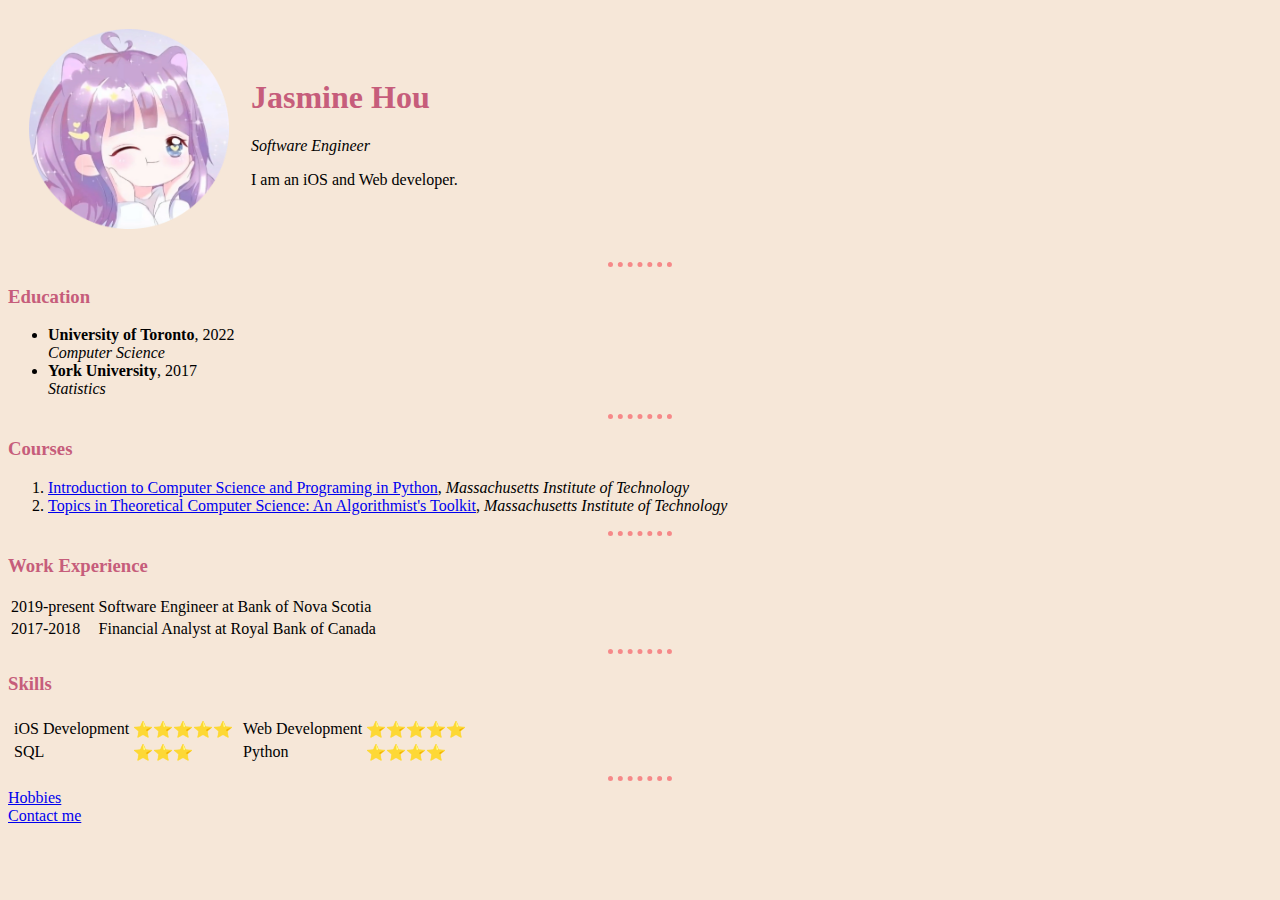
<file: index.html>
<!DOCTYPE html>
<html lang="en" dir="ltr">

<head>
  <meta charset="utf-8">
  <title>Jasmine's Personal Site</title>
  <link rel="stylesheet" href="css/style.css">
</head>

<body>

  <table cellspacing="20">
    <tr>
      <td>
        <!--  <img src="https://pbs.twimg.com/profile_images/1191737758668201984/su4QYWiR_400x400.jpg" alt="Jasmine profile picture">-->
        <img src="1000-modified.png" alt="Jasmine profile picture" style="width:200px;height:200px">
      </td>
      <td>
        <h1>Jasmine Hou</h1>
        <p>
          <em>Software Engineer</em>
        </p>
        <p>I am an iOS and Web developer.</p>
      </td>
    </tr>
  </table>
  <hr />
  <h3>Education</h3>
  <ul>
    <li>
      <strong>University of Toronto</strong>, 2022
      <br /><em>Computer Science</em>
    </li>
    <li>
      <strong>York University</strong>, 2017
      <br /><em>Statistics</em>
    </li>
  </ul>
  <hr />
  <h3>Courses</h3>
  <ol>
    <li>
      <a href="https://ocw.mit.edu/courses/6-0001-introduction-to-computer-science-and-programming-in-python-fall-2016/">Introduction to Computer Science and Programing in Python</a>, <em>Massachusetts Institute of Technology</em>
    </li>
    <li>
      <a href="https://ocw.mit.edu/courses/18-409-topics-in-theoretical-computer-science-an-algorithmists-toolkit-fall-2009/">Topics in Theoretical Computer Science: An Algorithmist's Toolkit</a>, <em>Massachusetts Institute of Technology</em>
    </li>
  </ol>
  <hr />
  <h3>Work Experience</h3>
  <table>
    <tr>
      <td>
        2019-present
      </td>
      <td>
        Software Engineer at Bank of Nova Scotia
      </td>
    <tr>
      <td>
        2017-2018
      </td>
      <td>
        Financial Analyst at Royal Bank of Canada
      </td>
    </tr>
  </table>
  <hr />
  <h3>Skills</h3>
  <table>
    <tr>
      <td><table>
          <tr>
            <td>iOS Development</td>
            <td>⭐️⭐️⭐️⭐️⭐️</td>
          </tr>
          <tr>
            <td>SQL</td>
            <td>⭐️⭐️⭐️</td>
          </tr>
        </table>
      </td>
      <td><table>
          <tr>
            <td>Web Development</td>
            <td>⭐️⭐️⭐️⭐️⭐️</td>
          </tr>
          <tr>
            <td>Python</td>
            <td>⭐️⭐️⭐️⭐️</td>
          </tr>
          </table>
        </td>
    </tr>
  </table>

  <hr />
  <a href="hobbies.html">Hobbies</a>
  <br />
  <a href="contacts.html">Contact me</a>



</body>

</html>
</file>
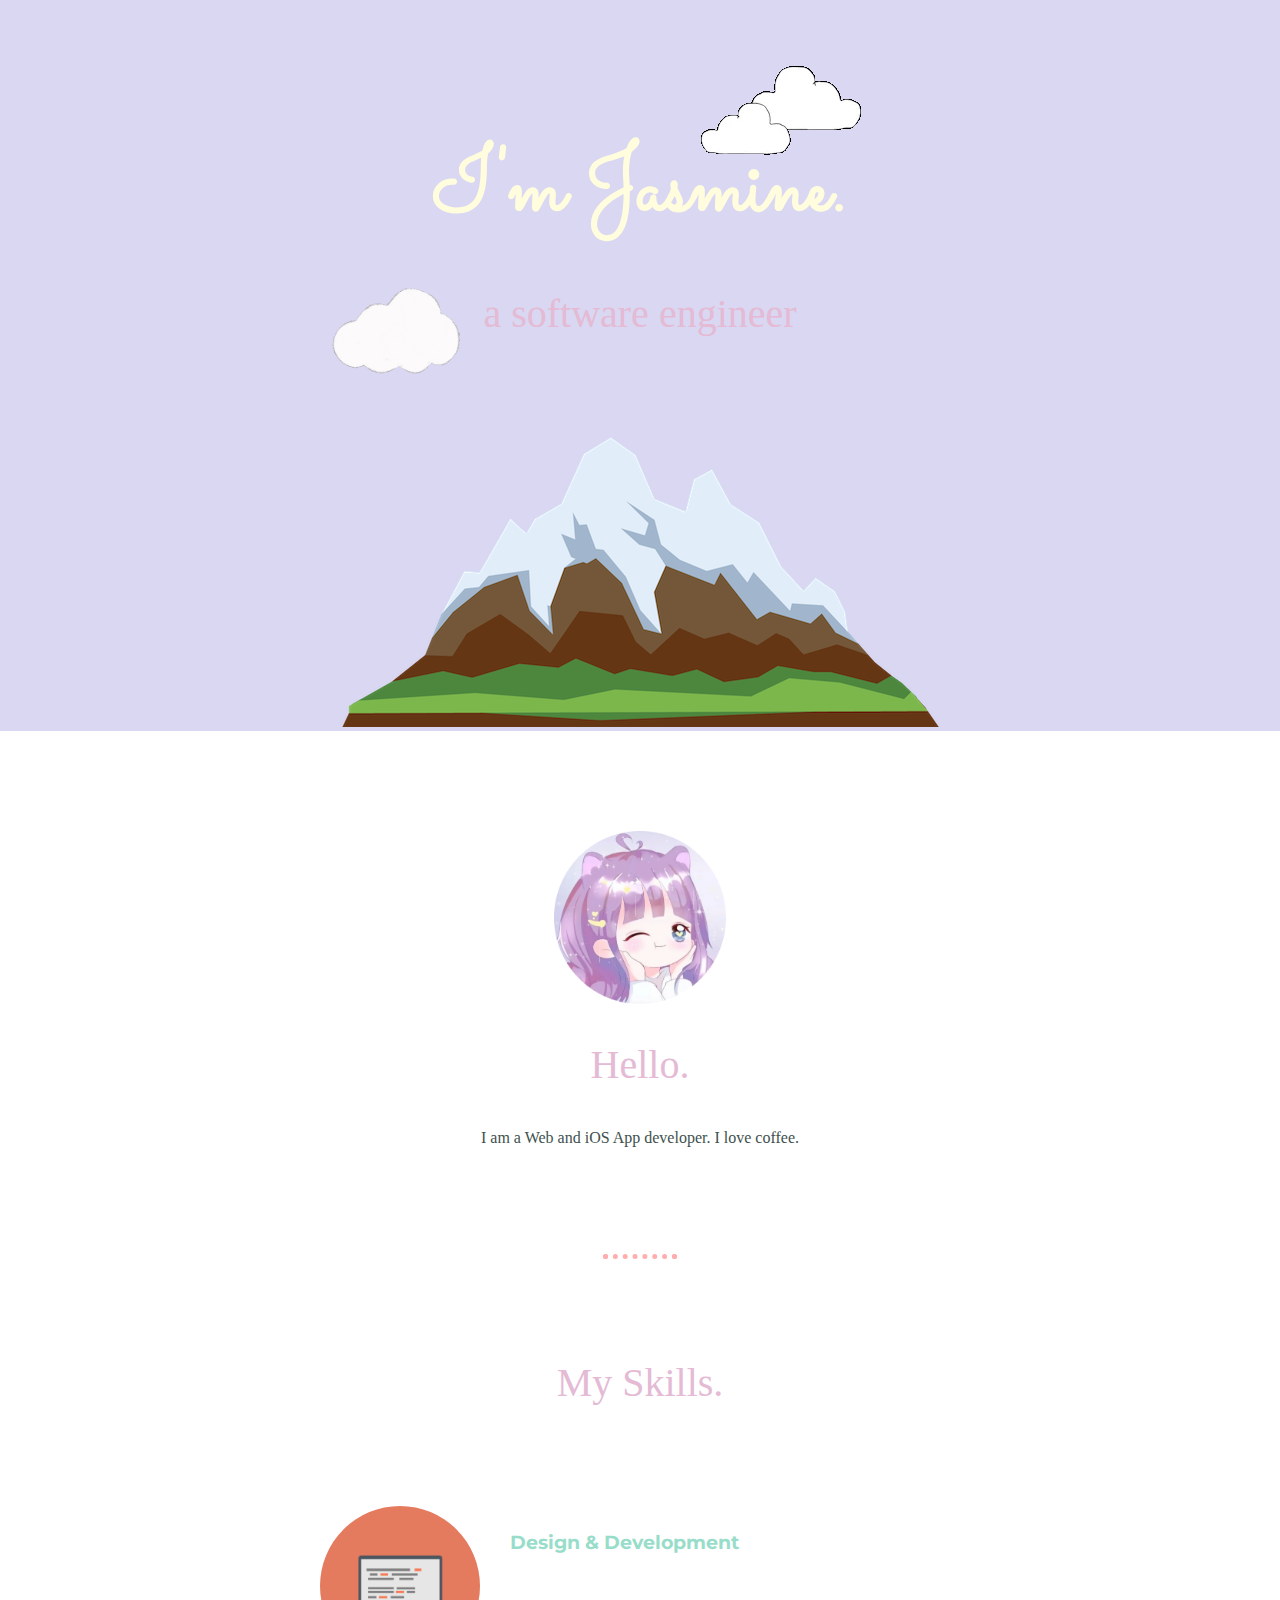
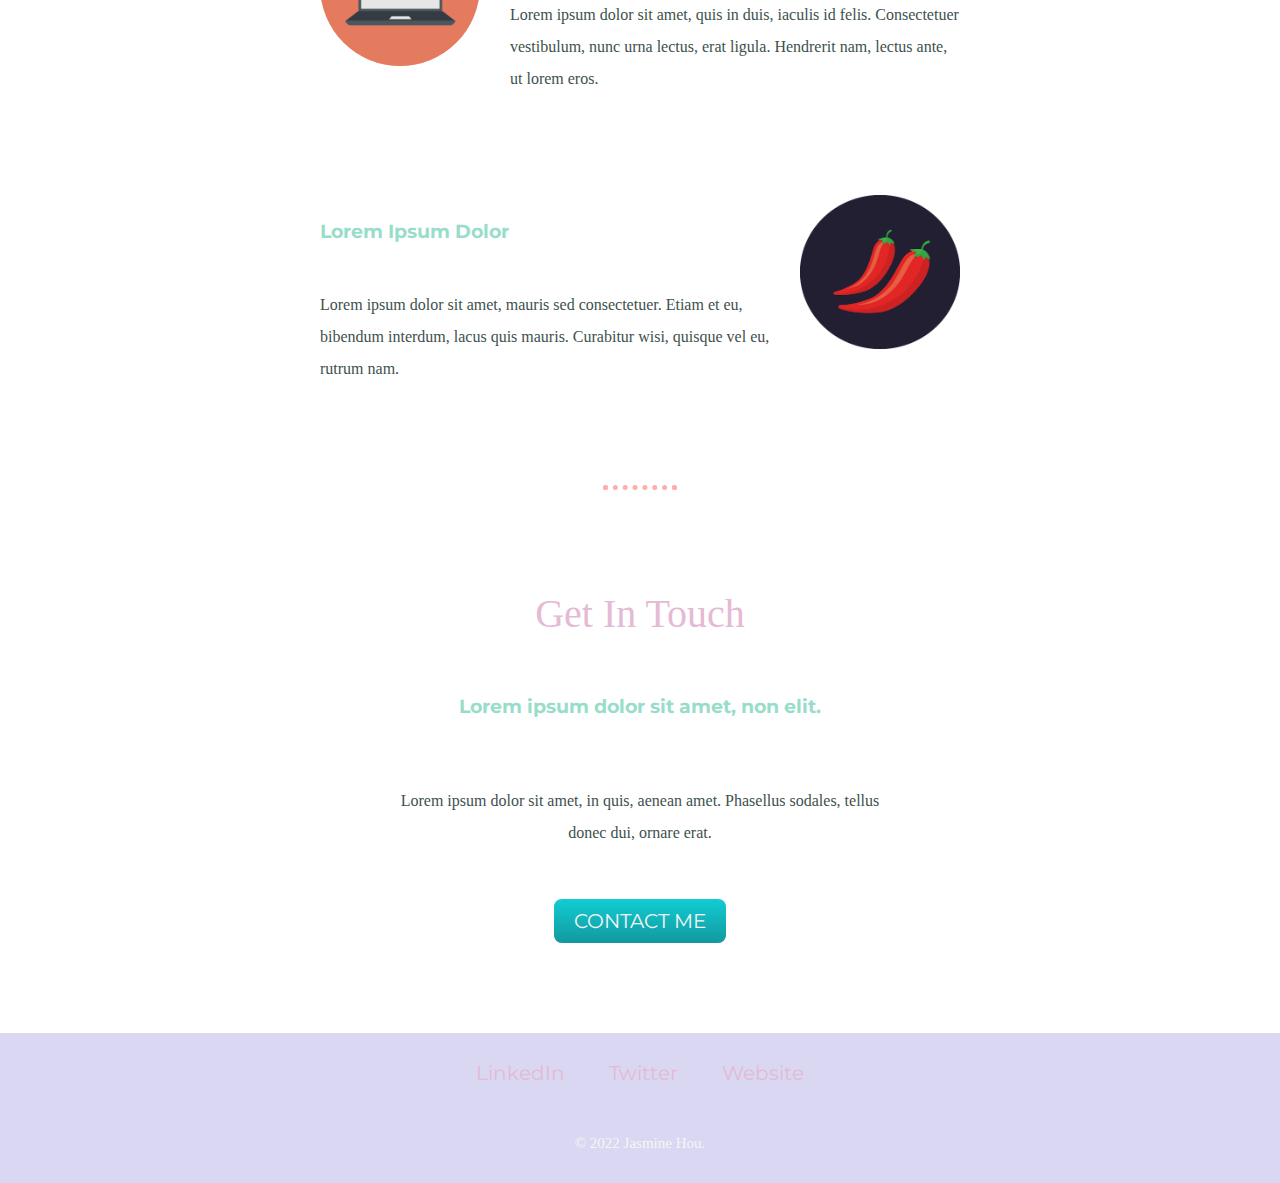
<file: CSS-My Site/index.html>
<!DOCTYPE html>
<html lang="en" dir="ltr">
  <head>
    <meta charset="utf-8">
    <title>Jasmine Hou</title>
    <link rel="stylesheet" href="css/styles.css">
    <link rel="icon" href="css/favicon_cute.ico">
    <link rel="preconnect" href="https://fonts.googleapis.com">
    <link rel="preconnect" href="https://fonts.gstatic.com" crossorigin>
    <link rel="preconnect" href="https://fonts.googleapis.com">
<link rel="preconnect" href="https://fonts.gstatic.com" crossorigin>
<link href="https://fonts.googleapis.com/css2?family=Homemade+Apple&family=Montserrat&family=Sacramento&display=swap" rel="stylesheet">
  </head>
  <body>
    <div class="top-container">
      <img class=top-cloud src="images/200w.webp" alt="cloud-image">
      <h1>I'm Jasmine.</h1>
      <h2>a software engineer</h2>
      <img class=bottom-cloud src="images/cloud1.gif" alt="cloud-image">
      <img src="images/mountain.png" alt="mountain-image">
    </div>
    <div class="middle-container">
      <div class="profile">
        <img class="profile-picture" src="images/1000-modified.png" alt="Jasmine's Profile Picture">
        <h2>Hello.</h2>
        <p>I am a Web and iOS App developer. I love coffee.</p>
      </div>
      <hr>
      <div class="skills">
        <h2>My Skills.</h2>
        <div class="skill-row">
          <img class="skills-1" src="images/computer.png" alt="computer">
          <h3>Design & Development</h3>
          <p class=description-1>Lorem ipsum dolor sit amet, quis in duis, iaculis id felis. Consectetuer vestibulum, nunc urna lectus, erat ligula. Hendrerit nam, lectus ante, ut lorem eros.</p>
        </div>
        <div class="skill-row">
          <img class="skills-2" src="images/chillies.png" alt="chillies">
          <h3>Lorem Ipsum Dolor</h3>
          <p class=description-2>Lorem ipsum dolor sit amet, mauris sed consectetuer. Etiam et eu, bibendum interdum, lacus quis mauris. Curabitur wisi, quisque vel eu, rutrum nam.</p>
        </div>
      </div>
      <hr>
      <div class="contact-me">
        <h2>Get In Touch</h2>
        <h3>Lorem ipsum dolor sit amet, non elit.</h3>
        <p class=contact-message>Lorem ipsum dolor sit amet, in quis, aenean amet. Phasellus sodales, tellus donec dui, ornare erat.</p>
        <a class="btn" href="mailto:name@email.com">CONTACT ME</a>
      </div>
    </div>


    <div class="bottom-container">
      <a class="footer-link" href="https://www.linkedin.com/">LinkedIn</a>
      <a class="footer-link" href="https://twitter.com/">Twitter</a>
      <a class="footer-link" href="https://www.appbrewery.co/">Website</a>
      <p>© 2022 Jasmine Hou.</p>
    </div>

  </body>
</html>
</file>
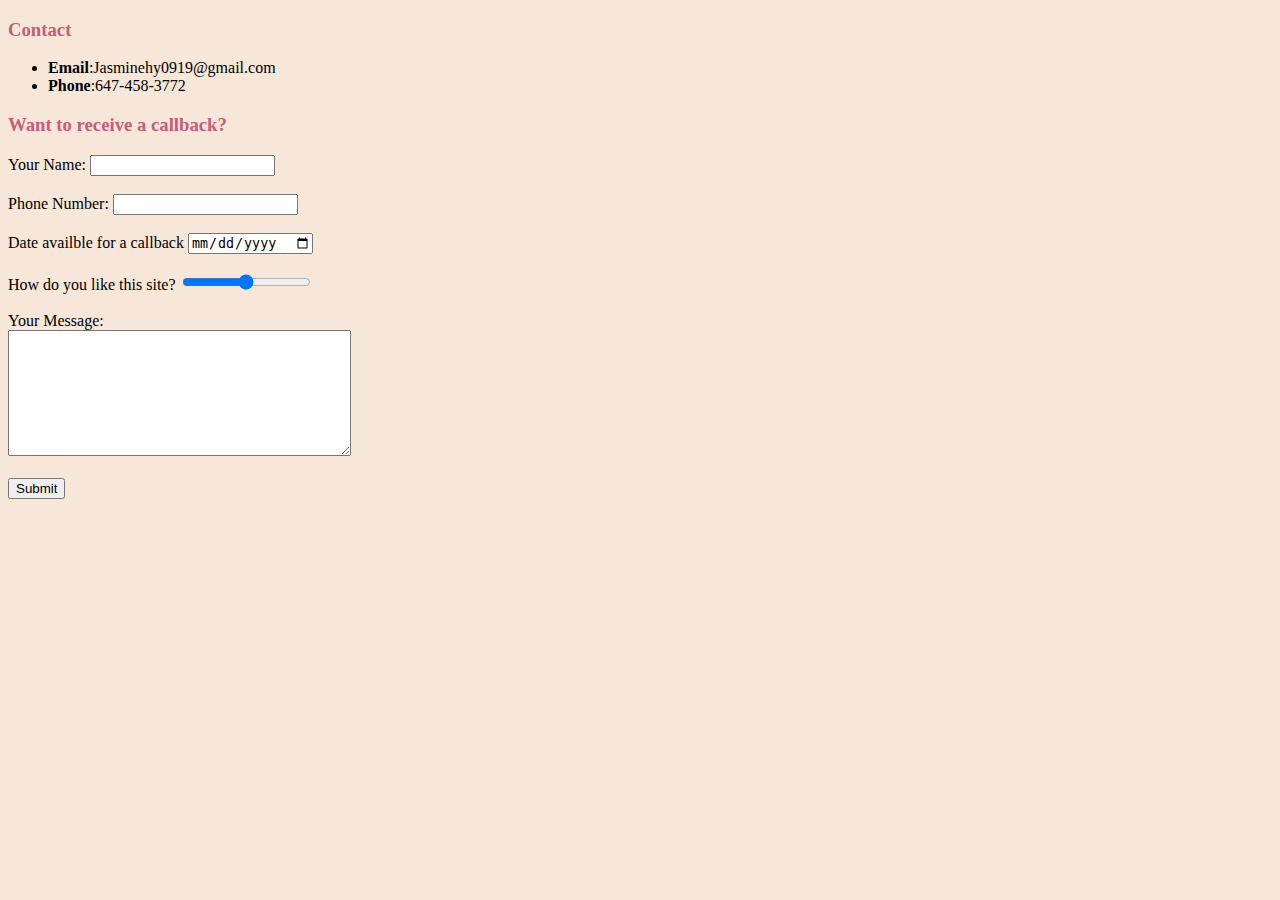
<file: contacts.html>
<!DOCTYPE html>
<html lang="en" dir="ltr">
  <head>
    <meta charset="utf-8">
    <title>Contact</title>
      <link rel="stylesheet" href="css/style.css">
  </head>
  <body>
    <h3>Contact</h3>
    <ul>
      <li>
        <strong>Email</strong>:Jasminehy0919@gmail.com
      </li>
      <li>
        <strong>Phone</strong>:647-458-3772
      </li>

    </ul>
    <h3>Want to receive a callback?</h3>

<form class="" action="mailto:jasminehy0919@gmail.com" method="post" enctype="text/plain">
<label>Your Name:</label>
<input type="text" name="YourName" value=""><br /><br />
<label>Phone Number:</label>
<input type="text" name="YourPhoneNumber" value=""><br /><br />
<label>Date availble for a callback</label>
<input type="date" name="Date" value=""><br /><br />
<label>How do you like this site?</label>
<input type="range" name="HowMuchYouLiketheSite" value=""><br /><br />
<label>Your Message:</label><br />
<textarea name="YourMessage" rows="8" cols="40"></textarea><br /><br />
<input type="submit" name="">

</form>


  </body>
</html>
</file>
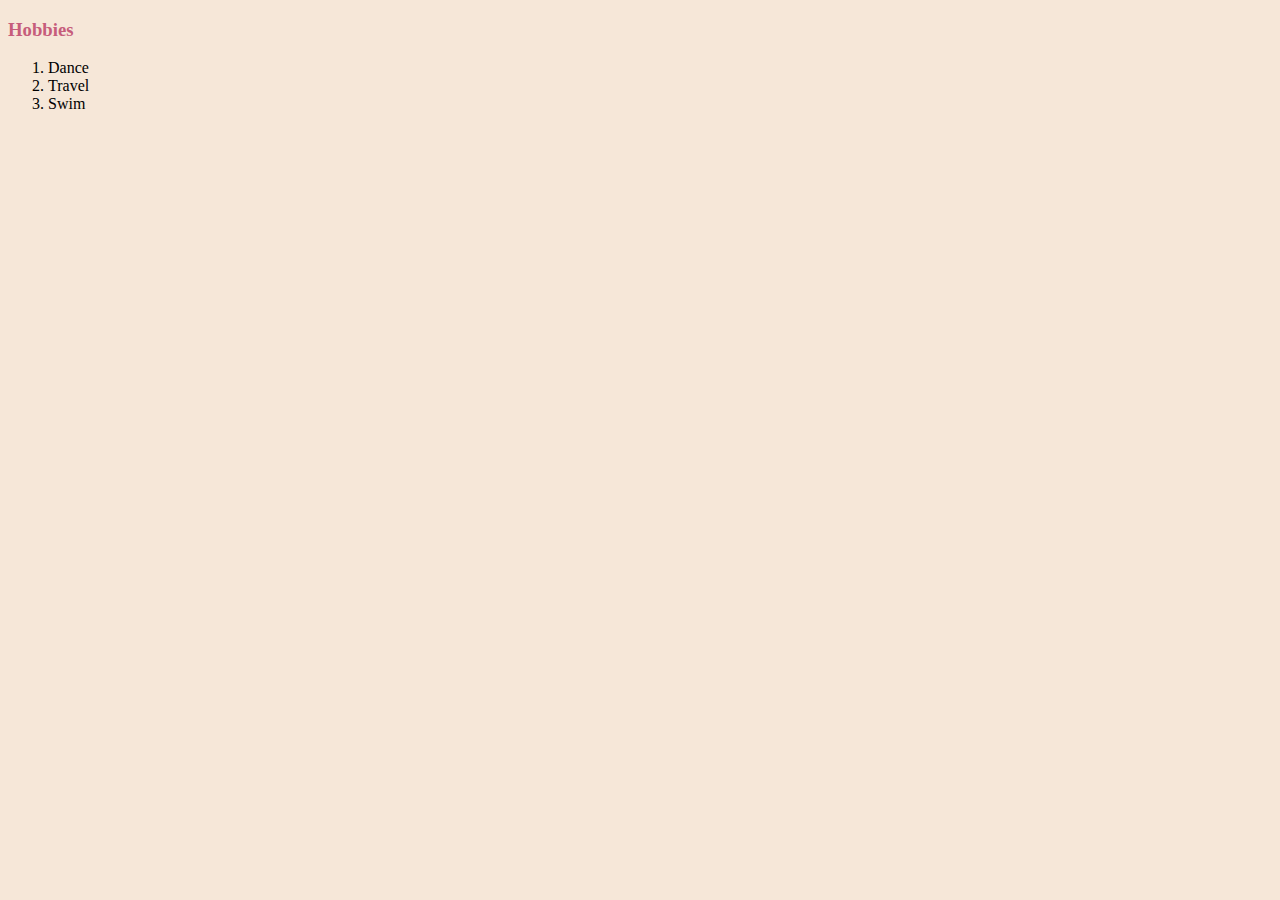
<file: hobbies.html>
<!DOCTYPE html>
<html lang="en" dir="ltr">
  <head>
    <meta charset="utf-8">
    <title>Hobbies</title>
      <link rel="stylesheet" href="css/style.css">
  </head>
  <body>
    <h3>Hobbies</h3>
    <ol type="1">
      <li>Dance</li>
      <li>Travel</li>
      <li>Swim</li>
    </ol>
  </body>
</html>
</file>
<file: css/style.css>
body{
    background-color:#F6E7D8;
  }
  hr{
    border-style:none;
    border-top-style: dotted;
    border-width:5px;
    border-color:#F68989;
    width:5%;

  }
h1{
  color:#C65D7B;
}
h2{
  color:#C65D7B;
}
h3{
  color:#C65D7B;
}
</file>
<file: CSS-My Site/css/styles.css>
body{
  /*background-color: #FFCBCB;*/
  color:#40514E;
  margin:0;
  text-align:center;
  /*font-family:verdana, sans-serif;*/
}
h1{
  font-size: 90px;
  margin:25px auto 0 auto;
  font-family:'Sacramento',cursive;
  color:#FFFDDE;
  /*line-height: 4;*/
}
h2{
  /*font-family: 'Montserrat', sans-serif;*/
  font-family: 'Homemade Apple',cursive;

  font-size:2.5rem;
  color:#E4BAD4;
  font-weight: normal;
}


h3{
  font-family: 'Montserrat', sans-serif;
  color:#98DDCA;
  line-height: 4;
}
.top-container{
  background-color:#D9D7F1 ;
  position:relative;
  padding-top:100px;

}

.middle-container{
margin:100px auto;
}
.bottom-container{
  background-color:#D9D7F1;
  height:150px;
  position:relative;

}
.bottom-container p{
  color:#F6F6F6;
  font-size:15px;

}

.top-cloud{
  position:absolute;
  right:400px;
  top:20px;
  height:200px;
  width:200px;
}
.bottom-cloud{
  position: absolute;
  left:300px;
  bottom:300px;
  height:200px;
  width:200px;
}
.profile-picture {
  width:45%;
}

.contact-message{
  width:40%;
  margin:40px auto 60px auto;
}
.footer-link {
  margin-top: 50px;
  color:#E4BAD4;
  line-height: 4;
  text-decoration: none;
  font-size: 20px;
  margin:auto 20px;
  font-family: 'Montserrat', sans-serif;
}
.footer-link:hover{
color:#F6F6F6;
}



.skill-row{
  width:50%;
  display:block;
  margin:100px auto;
  text-align: left;

}
.skills-1 {
  width:25%;
  float: left;
  margin-right:30px;
  border-radius: 50%;

}
.skills-2 {
  width:25%;
  float: right;
  margin-left:30px;

}
/*.description-1{
  clear:left;
}
.description-2{
  clear:right;
}
*/
hr{
  border-style: dotted;
  border-bottom:none ;
  border-width: 5px;
  color:#FFADAD;
  width:5%;
  margin:100px auto;

}

.btn {

  background: #D9D7F1;
  background-image: -webkit-linear-gradient(top, #11cdd4, #11999e);
  background-image: -moz-linear-gradient(top, #11cdd4, #11999e);
  background-image: -ms-linear-gradient(top, #11cdd4, #11999e);
  background-image: -o-linear-gradient(top, #11cdd4, #11999e);
  background-image: linear-gradient(to bottom, #11cdd4, #11999e);
  -webkit-border-radius: 8;
  -moz-border-radius: 8;
  border-radius: 8px;
  font-family: 'Montserrat', sans-serif;
  color: #F6F6F6;
  font-size: 20px;
  padding: 10px 20px 10px 20px;
  text-decoration: none;
}

.btn:hover {
  background: #2bc4ad;
  text-decoration: none;
}

.profile{
  width:30%;
  margin:auto;

}
p{
    line-height: 2;
}
</file>
